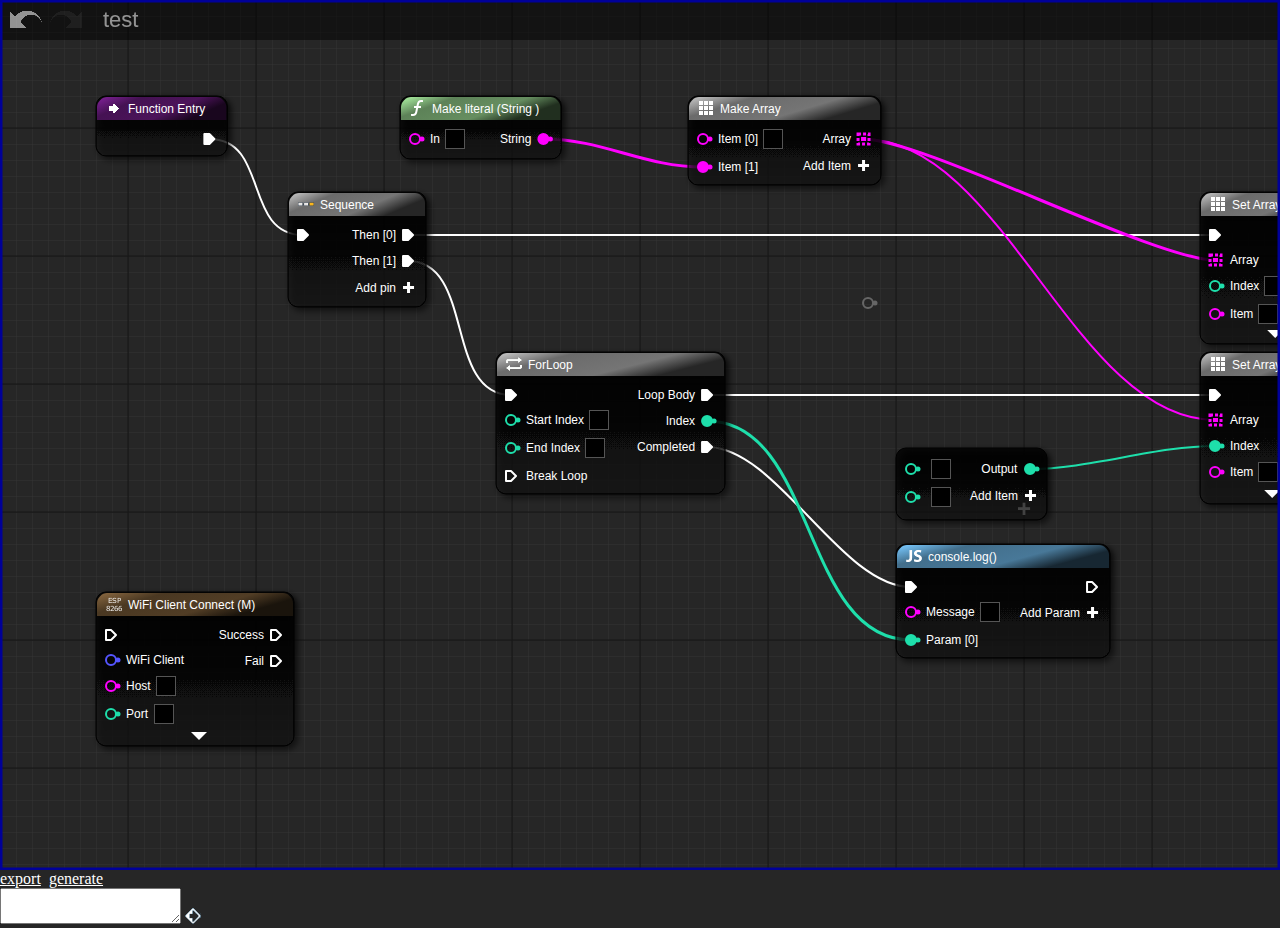
<file: index2.html>
<!DOCTYPE html>
<html>
<head>
	<title>SVG.js</title>
	<meta http-equiv="Content-Type" content="text/html; charset=utf-8" />
	<script type="text/javascript" src="defs.js"></script>
	<script type="text/javascript" src="xml-formatter.js"></script>
	<script type="text/javascript" src="svgjs/svg.min.js"></script>
	<script type="text/javascript" src="exsvg/exsvg.worksheet.js"></script>
	<script type="text/javascript" src="lib/library.base.js"></script>

	<script type="text/javascript" src="exgen/exgen.base.js"></script>
	<script type="text/javascript" src="exgen/exgen.graph.js"></script>
	<script type="text/javascript" src="exgen/exgen.code.js"></script>
	<script type="text/javascript" src="exgen/exgen.code.c.js"></script>
	
 </head>

 <body style="background-color:#262626;padding:0;margin:0; overflow:hidden">
	<div id="drawing" style="height:870px"></div><a href="javascript: exportGraph()" style="color:#fff">export</a>&nbsp;&nbsp;<a href="javascript:exportTest()" style="color:#fff">generate</a><br />
	<textarea id="ttest"></textarea></textarea>
	<img id="drag1" src="lib/img/callfunc.png" draggable="true" ondragstart="drag(event)">
	<script>
	
	var format = require('xml-formatter');

	function exportGraph(){
		var g = new exGRAPH.Graph;
		draw.exportGraph(g);
		console.log(g);
		document.getElementById('ttest').value = g.node.outerHTML;
		download('file.xml', format(g.node.outerHTML));
	}
	
	function importGraph(){
		draw.importGraph(g);
	}
	
	function exportTest(){
		var g = new exGRAPH.Graph().init();
		draw.exportGraph(g);
		var exprt = g.Generate();
		var xmlText = new XMLSerializer().serializeToString(exprt.node);
		document.getElementById('ttest').value = xmlText;
	}
	
	var draw;
	exLIB.init(function(){
		draw = SVG('drawing').worksheet(function(){
			var me = this, inp, outp, n1, n2, seq, makearr, forloop;
			
			me.setContext('macro');
		
			console.time('draw Graph');
			n1 = me.import(exLIB.getNode2('core.entrypoint').attr('pos', '100,100'));

			me.startSequence();

			n2 = seq = me.import(exLIB.getNode2('core.flow.sequence').attr('pos', '300,200'));
			n2.getPin('add').addPin();
			me.createLink(n2.getPin('entry'), n1.getPin('exit'));
			
			
			n1 = me.import(exLIB.getNode2('core.array.set').attr('pos', '1200,200'));
			me.createLink(n1.getPin('entry'), n2.getPin('then_0'));

			n2 = makearr = me.import(exLIB.getNode2('core.array.make').attr('pos', '700,100'));
			n2.getPin('add').addPin();
			me.createLink(n1.getPin('array'), n2.getPin('array'));

			n1 = me.import(exLIB.getNode2('core.string.makeliteral').attr('pos', '400,100'));
			me.createLink(n2.getPin('item_1'), n1.getPin('value'));

			n1 = forloop = me.import(exLIB.getNode2('core.flow.forloop').attr('pos','500,360'));
			me.createLink(seq.getPin('then_1'), n1.getPin('entry'));

			n2 = me.import(exLIB.getNode2('core.int.add').attr('pos','900,450'));
			me.createLink(n1.getPin('index'), n2.getPin('input'));

			n1 = me.import(exLIB.getNode2('core.array.set').attr('pos','1200,360'));
			me.createLink(n1.getPin('index'), n2.getPin('output'));
			
			me.createLink(makearr.getPin('array'), n1.getPin('array'));
			me.createLink(n1.getPin('entry'), forloop.getPin('loopBody'));

			n2 = me.import(exLIB.getNode2('javascript.console.log').attr('pos','900,550'));
			me.createLink(n2.getPin('entry'), forloop.getPin('completed'));
			me.createLink(n2.getPin('param_0'), forloop.getPin('index'));

			me.import(exLIB.getNode2('core.date.date.make').attr('pos','1500,300'));
			
			me.import(exLIB.getNode2('special.reroutenode').attr('pos','850,300'));
			
			me.import(exLIB.getNode2('arduino.wifi.wificlientconnectmacro').attr('pos','100,600'));
			

			//me.import(exLIB.getNode2('special.rampnode').attr('pos','650,700')).width(800);

			me.stopSequence();
			
			console.timeEnd('draw Graph');
			me.focus();
			//exportTest();
		});
	});
	</script>
</body>
</html>
</file>
